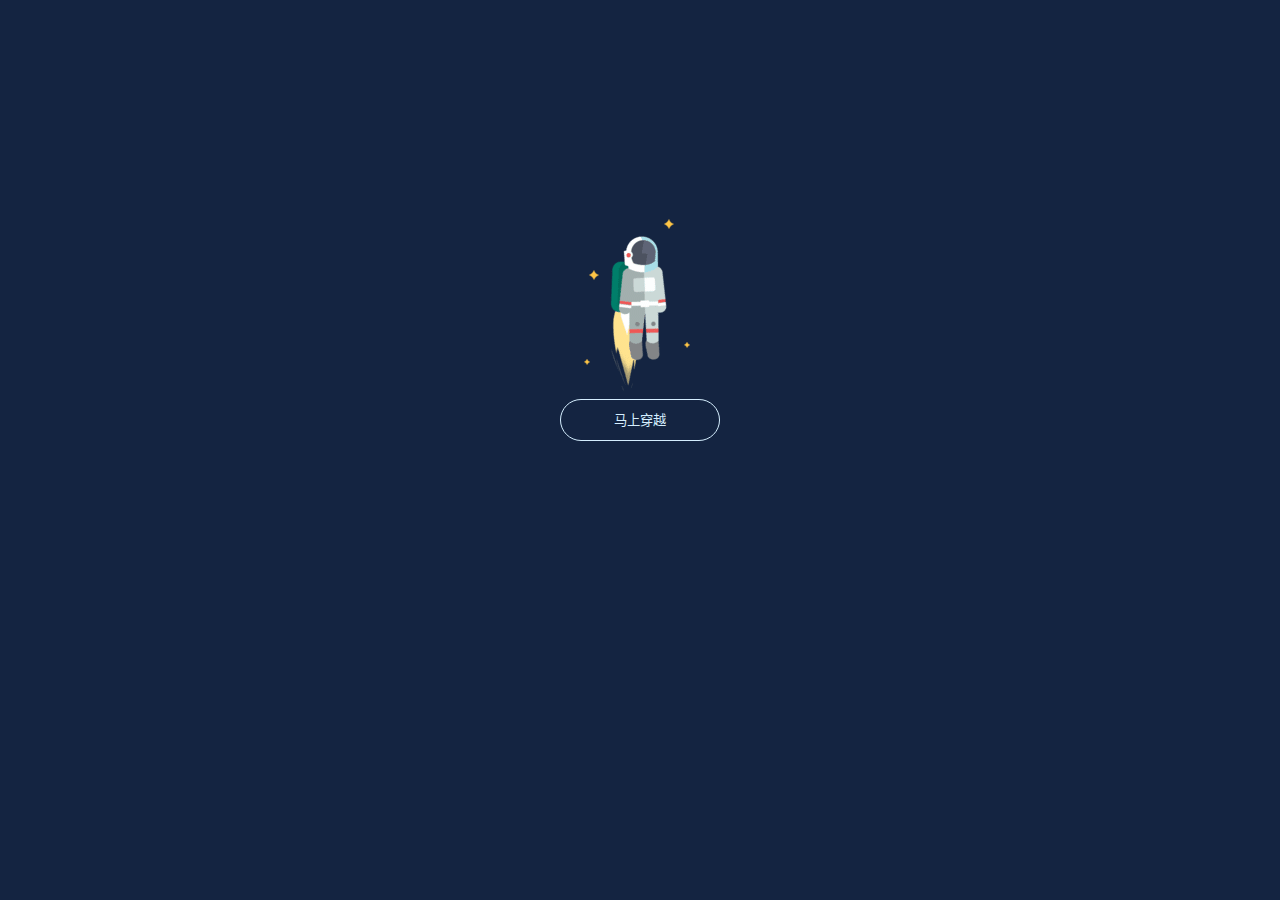
<file: huojian.html>
<!DOCTYPE html>
<html lang="zh-CN">
<head>
<meta charset="utf-8">
<title>小火箭</title>
<link rel="stylesheet" href="css/jquery.fullPage.css">
<link rel="stylesheet" href="css/style.css">
</head>
<body>
<div class="huojian_bj">
<div class="huojian_wrap">
  <div style="position:relative; padding-top:213px;">
    <div  class="huojian"></div>
    <div class="plan_wrap">
      <div class="plan"></div>
      <p class="plan_text"></p>
    </div>
    <button class="button" style="display:none;">马上穿越</button>
    <div class="star1 flash"></div>
    <div class="star2 flash"></div>
    <div class="star3 flash1"></div>
    <div class="star4 flash"></div>
  </div>
</div>
</div>
<div class="tow" style="display:none;">
 <div class="section section1">
 <div class="first_page">
  <h1 class="h1"></h1>
  <div class="cellphone"></div>
  <div class="star_b"></div>
  <div class="star_l"></div>
  <div class="flag"></div>
  <div class="rocket_red"></div>
  <div class="fire_balloon"></div>
 </div>
 </div>

<div class="section section2">
<div class="project">
  <svg version="1.1" baseProfile="full" id="m3path" height="200px" width="246px" style="margin-top:30px; margin-left:20px;">
    <switch>
        <path stroke="rgb( 130, 220, 218 )" stroke-width="1px" stroke-linecap="butt" stroke-linejoin="miter" fill="none" d="M0.065,45.761 C0.065,45.761 206,0 206,0 C206,0 242.5,52.5 242.5,52.5 C242.5,52.5 199.5,142 199.5,142 C199.5,142 246,200 246,200  "></path>
    <foreignObject>
      <div class="m3-svg-nosupport"></div>
    </foreignObject>
    </switch>
  </svg>
  <div class="cellphone1"></div>
  <div class="stellar1"></div>
  <div class="stellar2"></div>
  <div class="stellar3"></div>
  <div class="stellar4"></div>
  <div class="stellar5"></div>
  <div class="design"></div>
  <p class="innovate"></p>
  <a class="praise"></a>
  <i class="fleck1"></i>
  <i class="fleck2"></i>
  <i class="fleck3"></i>
  <i class="fleck4"></i>
  <i class="fleck5"></i>
  <i class="fleck6"></i>
  <i class="fleck7"></i>
</div>
</div>
<div class="section section3">
<div class="project">
  <svg version="1.1" baseProfile="full" height="125px" width="205px" id="m4path" style=" margin-left:54px; margin-top:37px;">
    <switch>
      <path class="path" stroke="rgb( 117, 201, 204 )" stroke-width="1px" stroke-linecap="butt" stroke-linejoin="miter" fill="none" d="M204.998,0.69599999999991 C204.998,0.69599999999991 155.807,124.333 0.5,84.645  "></path>
      <foreignObject>
        <div class="m4-svg-nosupport"></div>
      </foreignObject>
    </switch>
  </svg>
  <div class="cellphone2"></div>
  <div class="aircraft"></div>
  <div class="wave_wrap">
    <div class="wave"></div>
  </div>
  <div class="plane"></div>
  <div class="bee"></div>
  <div class="design"></div>
  <p class="innovate"></p>
  <a class="praise"></a>
  <i class="fleck2"></i>
  <i class="fleck8"></i>
  <i class="fleck9"></i>
  <i class="fleck10"></i>
</div>
</div>
<div class="section section4">
<div class="individuality">
  <div class="cellphone3"></div>
  <div class="four_circle1"></div>
  <div class="four_circle2"></div>
  <div class="four_circle3"></div>
  <div class="fire_balloon1"></div>
  <div class="design"></div>
  <p class="innovate"></p>
  <a class="praise"></a>
</div>
</div>
<div class="section section5">
<div class="alveole_wrap">
  <div class="alveole">
    <div class="house"></div>
    <div class="cellphone4"></div>
    <div class="cloud"></div>
    <div class="rest"></div>
    <div class="zoulu1">
      <div class="zoulu"></div>
    </div>
    <div class="shadow"></div>
    <div class="design"></div>
    <p class="innovate"></p>
    <a class="praise"></a>
  </div>
</div>
</div>
</div>

<script src="js/jquery-1.12.3.min.js"></script>
<script src="js/jquery-ui-1.10.3.min.js"></script>
<script src="js/jquery.fullPage.min.js"></script>
<script src="js/script.js"></script>
</body>
</html>
</file>
<file: css/style.css>
body,p{margin:0; padding:0;}

.huojian_bj{background-color:#142441; height:100%}
.huojian_wrap{ width:202px; margin:0 auto; padding-top:182px; text-align:center; line-height:50px;}
.huojian{
position:absolute;
top:50px;
left:64px;
background-image:url(../images/m1-man.32.png); background-repeat:repeat-x; height:163px; width:70px;
margin:0 auto;
animation:huojian 0.2s;
-webkit-animation:huojian 0.2s;
animation-timing-function:steps(3,start);
-webkit-animation-direction:alternate;
animation-iteration-count:infinite;
-webkit-animation-iteration-count:infinite;
}
@keyframes huojian{
0% { background-position:0px 0px;}
100% { background-position:210px 0px;}
}
.button{ width:160px; height:42px; outline:none; border:1px solid #d5eefe; border-radius:26px; color:#d5eefe; background:none;cursor:pointer;
animation:btn 0.4s;
-webkit-animation:btn 0.4s;
}
@keyframes btn{
0% {width:160px; height:42px;}
30%{width:222px; height:30px;}
40%{width:137px; height:51px;}
55%{width:170px; height:36px;}
65%{width:163px; height:45px;}
75%{width:149px; height:38px;}
95%{width:169px; height:40px;}
100%{width:160px; height:42px;}
}
.section div{display: none;}
.section.active div{display: block;}
.plan_wrap{ display:block; width:130px; height:16px; margin:0 auto; padding:3px; border-radius:25px; background-color:#000017;}
.plan{ height:16px;border-radius:25px;background-color:#036;}
.plan_text{ height:15px; line-height:15px; text-align:center; color:#d5eefe; margin:5px;}


.star1,.star2,.star3,.star4,.star_bai{position:absolute; width:10px; height:10px; background-image:url(../images/loading-imp.32.png); background-repeat:no-repeat;}
.star1{ background-position:-82px 0; left:125px; top:37px}
.star2{ background-position:-82px 0; left:50px; top:88px}
.star3{ background-position:-82px -34px; left:45px; top:177px}
.star4{ background-position:-82px -34px; left:145px; top:160px}
.star_bai{ background-position:-82px -17px; left:150px; top:100px}

.flash{animation:flash 3s;-webkit-animation:flash 3s;animation-iteration-count:infinite;}
@keyframes flash{
0% {transform:scale(1);}
25%{transform:scale(.9);}
50%{transform:scale(1.3);}
75%{transform:scale(1);}
100%{transform:scale(1.1);}
}
.flash1{animation:flash1 4s;-webkit-animation:flash1 4s;animation-iteration-count:infinite;}
@keyframes flash1{
0% {transform:scale(1.3);}
25%{transform:scale(1);}
50%{transform:scale(1.1);}
75%{transform:scale(1);}
100%{transform:scale(.9);}
}



.first_page{ width:250px; height:350px; padding-top:128px; margin:0 auto; position:relative;}
.h1,.star_b,.star_l,.flag,.rocket_red,.fire_balloon,.stellar1,.stellar2,.stellar3,.stellar4,.stellar5,.design,.innovate{background-image:url(../images/m-animate-1-imp.32.png); background-repeat:no-repeat;}
.h1{ width:210px; height:34px; background-position:-369px -78px; margin:0 auto;}
.cellphone,.star_b,.star_l,.flag,.rocket_red,.fire_balloon,.cellphone1,.stellar1,.stellar2,.stellar3,.stellar4,.stellar5,.design,.innovate,.praise,.cellphone2,.aircraft,.bee,.wave,.wave_wrap,.plane,.fleck1,.fleck2,.fleck3,.fleck4,.fleck5,.fleck6,.fleck7,.fleck8,.fleck9,.fleck10,.cellphone3,.four_circle1,.four_circle2,.four_circle3,.fire_balloon1,.house,.cellphone4,.zoulu1,.shadow,.cloud,.rest{ position:absolute;}
.cellphone{ background:url(../images/m2-phone.32.png) center no-repeat; width:121px; height:245px; top:182px; left:65px;animation:cellphone 0.3s;-webkit-animation:cellphone 0.3s;z-index:2;opacity:0;animation-fill-mode:forwards;-webkit-animation-fill-mode:forwards;animation-delay:1.5s;-webkit-animation-delay:1.5s; }
@keyframes cellphone{
0%{ top:144px;opacity:1;}
90%{ top:187px;opacity:1;}
100%{top:182px;opacity:1;}
}
.star_b{ width:230px; height:144px; background-position:0px 0px; left:10px; bottom:0px; z-index:1;animation:star_b 3s;-webkit-animation:star_b 4s;}
@keyframes star_b{
23%{bottom:0px;}
25%{bottom:-8px;}
28%{bottom:0px;}
44%{bottom:0px;}
47%{ bottom:-10px;}
49%{ bottom:0px;}
}
.star_l{ width:33px; height:32px; top:242px; left:0px;background-position:-382px 0px;animation:star_l 3s;-webkit-animation:star_l 3s;animation-iteration-count:infinite;}
@keyframes star_l{
25%{transform:scale(1);}
50%{transform:scale(1.1);}
75%{transform:scale(1);}
100%{transform:scale(.9);}
}
.flag{ width:39px; height:85px; background-position:-301px 0px; top:336px; left:15px; z-index:2;opacity:0;
animation:flag 0.3s;-webkit-animation:flag 0.3s;
animation-fill-mode:forwards;-webkit-animation-fill-mode:forwards;
animation-delay:.7s;-webkit-animation-delay:.7s;}
@keyframes flag{
0%{ top:323px;opacity:1;}
90%{ top:350px;}
100%{top:343px;opacity:1;}
}
.rocket_red{width:38px; height:78px;background-position:-343px 0px;top:343px; left:195px;z-index:2;opacity:0;
animation:rocket_red 0.3s;-webkit-animation:rocket_red 0.3s;
animation-fill-mode:forwards;-webkit-animation-fill-mode:forwards;
animation-delay:0.7s;-webkit-animation-delay:0.7s;}
@keyframes rocket_red{
0%{ top:323px;opacity:1;}
90%{ top:350px;}
100%{top:343px;opacity:1;}
}
.fire_balloon{ width:68px; height:98px; background-position:-231px 0px; top:169px; left:165px; z-index:3;opacity:0;
animation:fire_balloon 3.5s;-webkit-animation:fire_balloon 3.5s;
animation-iteration-count:infinite;
-webkit-animation-iteration-count:infinite;
animation-delay:2s;-webkit-animation-delay:2s;}
@keyframes fire_balloon{
0%{ top:169px;opacity:1;}
50%{ top:179px;}
100%{top:169px;opacity:1;}
}

.project{ width:287px; height:350px;margin:0 auto; padding-top:137px; position:relative;}
.cellphone1,.cellphone2,.cellphone3{ background:url(../images/m3-phone.32.png) center no-repeat; width:122px; height:247px; top:137px; left:83px;animation:cellphone1 0.3s;-webkit-animation:cellphone1 0.3s;z-index:2;opacity:0;animation-fill-mode:forwards;-webkit-animation-fill-mode:forwards;animation-delay:1s;-webkit-animation-delay:1s; }
@keyframes cellphone1{
0%{ top:116px;opacity:1;}
90%{ top:143px;opacity:1;}
100%{top:137px;opacity:1;}
}
.stellar1{ width:40px; height:40px; top:193px; background-position:-286px -98px;
stellar1 0.3s;-webkit-animation:stellar1 0.3s;
animation-delay:.5s;-webkit-animation-delay:.5s;opacity:0;
animation-fill-mode:forwards;-webkit-animation-fill-mode:forwards;
}
@keyframes stellar1{
0%{opacity:1;}
90%{opacity:1;}
100%{opacity:1;}
}
.stellar2{ width:32px; height:30px; top:150px; left:216px; background-position:-382px -32px;
stellar2 0.3s;-webkit-animation:stellar2 0.3s;
animation-delay:.9s;-webkit-animation-delay:1.5s;opacity:0;
animation-fill-mode:forwards;-webkit-animation-fill-mode:forwards;
}
@keyframes stellar2{
0%{opacity:1;}
90%{opacity:1;}
100%{opacity:1;}
}
.stellar3{ width:51px; height:44px; top:208px; left:236px; background-position:-230px -98px;
stellar3 0.3s;-webkit-animation:stellar3 0.3s;
animation-delay:1.9s;-webkit-animation-delay:1.9s;opacity:0;
animation-fill-mode:forwards;-webkit-animation-fill-mode:forwards;
}
@keyframes stellar3{
0%{opacity:1;}
90%{opacity:1;}
100%{opacity:1;}
}
.stellar4{ width:42px; height:40px; top:291px; right:38px; background-position:-328px -85px;
stellar4 0.3s;-webkit-animation:stellar4 0.3s;
animation-delay:2.4s;-webkit-animation-delay:2.4s;opacity:0;
animation-fill-mode:forwards;-webkit-animation-fill-mode:forwards;
}
@keyframes stellar4{
0%{opacity:1;}
90%{opacity:1;}
100%{opacity:1;}
}
.stellar5{ width:31px; height:26px; top:357px; right:0px; background-position:-417px -0px;
stellar5 0.3s;-webkit-animation:stellar5 0.3s;
animation-delay:2.8s;-webkit-animation-delay:2.7s;opacity:0;
animation-fill-mode:forwards;-webkit-animation-fill-mode:forwards;
}
@keyframes stellar5{
0%{opacity:1;}
90%{opacity:1;}
100%{opacity:1;}
}
.design{ width:165px; height:28px; background-position:-450px -32px; top:400px; left:60px;
animation:design 0.4s;-webkit-animation:design 0.4s;
animation-fill-mode:forwards;-webkit-animation-fill-mode:forwards;
animation-delay:1s;-webkit-animation-delay:1s;opacity:0;
}
@keyframes design{
0%{top:380px;opacity:1;}
100%{top:400;opacity:1;}
}
.innovate{ width:208px; height:12px; top:434px; left:38px; background-position:-383px -64px;
animation:innovate 0.3s ease-in;-webkit-animation:innovate 0.3s ease-in;
animation-fill-mode:forwards;-webkit-animation-fill-mode:forwards;
animation-delay:0.8s;-webkit-animation-delay:0.8s;opacity:0;
}
@keyframes innovate{
0%{top:380px;opacity:1;}
100%{top:434px;opacity:1;}
}
.praise{width:61px; height:28px; top:454px; left:110px; background:url(../images/mlike.32.png) center no-repeat;
animation:praise .5s ease-in;-webkit-animation:praise .5s ease-in;
animation-fill-mode:forwards;-webkit-animation-fill-mode:forwards;
animation-delay:0.8s;-webkit-animation-delay:0.8s;
}
@keyframes praise{
0%{ top:434px}
25%{top:454px}
50%{top:464px}
75%{top:444px}
100%{top:454px}
}
path {
  stroke-dasharray: 1000;
  stroke-dashoffset: 1000;
  -webkit-animation: dash 5s linear;
  animation: dash 5s linear;
  animation-delay:.5s;-webkit-animation-delay:.5s;
  animation-fill-mode:forwards;-webkit-animation-fill-mode:forwards;
}

@-webkit-keyframes dash {
  to {
    stroke-dashoffset: 0;
  }
}
@keyframes dash {
  to {
    stroke-dashoffset: 0;
  }
}
.fleck1{ top:299px; left:60px; width:8px; height:8px; border-radius:99px; background-color:#FFC028;
animation:fleck1 4s infinite;-webkit-animation:fleck1 4s infinite;opacity:1;
}
@keyframes fleck1{
0%{opacity:0;transform:scale(1);}
50%{opacity:1;transform:scale(1.2);}
100%{opacity:0;transform:scale(1);}
}
@keyframes fleck2{
0%{opacity:1;transform:scale(1);}
50%{opacity:0;transform:scale(1.2);}
100%{opacity:1;transform:scale(1);}
}
.fleck2{top:321px; left:18px; width:6px; height:6px; border-radius:99px; background-color:#FFC028;
animation:fleck2 4s infinite;-webkit-animation:fleck2 4s infinite;opacity:1;}
.fleck3{top:371px; left:57px; width:2px; height:2px; border-radius:99px; background-color:#FFC028;
animation:fleck1 4s infinite;-webkit-animation:fleck1 4s infinite;opacity:1;}
.fleck4{top:269px; left:212px; width:5px; height:5px; border-radius:99px; background-color:#FFC028;
animation:fleck2 4s infinite;-webkit-animation:fleck2 4s infinite;opacity:1;}
.fleck5{top:177px; left:269px; width:6px; height:6px; border-radius:99px; background-color:#FFC028;
animation:fleck1 4s infinite;-webkit-animation:fleck1 4s infinite;opacity:1;}
.fleck6{top:367px; left:226px; width:5px; height:5px; border-radius:99px; background-color:#FFC028;
animation:fleck2 4s infinite;-webkit-animation:fleck2 4s infinite;opacity:1;}
.fleck7{top:190px; left:54px; width:10px; height:10px; border-radius:99pxl; background:url(../images/m-animate-1-imp.32.png) -628px -35px no-repeat;animation:fleck2 4s infinite;-webkit-animation:fleck2 4s infinite;opacity:1;}



.path {
  stroke-dasharray: 1000;
  stroke-dashoffset: 1000;
  -webkit-animation: dash 3s linear;
  animation: dash 3s linear;
  animation-delay:1.3s;-webkit-animation-delay:1.3s;
  animation-fill-mode:forwards;-webkit-animation-fill-mode:forwards;
}

@-webkit-keyframes dash {
  to {
    stroke-dashoffset: 0;
  }
}
@keyframes dash {
  to {
    stroke-dashoffset: 0;
  }
}
.cellphone2{background:url(../images/m4-phone.32.png) center no-repeat;}
.section3 .design,.section3 .innovate,.aircraft,.bee,.wave,.plane,.fleck8,.fleck9,.fleck10,.section4 .design,.section4 .innovate,.four_circle1,.four_circle2,.four_circle3,.fire_balloon1{ background-image:url(../images/m-animate-2-imp.32.png); background-repeat:no-repeat;}
.section3 .design{ background-position:-723px -61px; left:80px;}
.section3 .innovate{background-position:-685px -120px;}
.aircraft{ width:90px; height:75px; left:242px; top:110px; background-position:-303px -0px;
animation:aircraft .5s ease-in;-webkit-animation:aircraft .5s ease-in;
animation-fill-mode:forwards;-webkit-animation-fill-mode:forwards;
animation-delay:0.8s;-webkit-animation-delay:0.8s;opacity:0;
}
@keyframes aircraft{
0%{ left:242px;opacity:1;}
100%{ left:215px;opacity:1;}
}
.bee{ width:41px; height:31px; left:-20px; top:230px; background-position:-387px -77px;
animation:bee .3s ease-in;-webkit-animation:bee .3s ease-in;
animation-fill-mode:forwards;-webkit-animation-fill-mode:forwards;
animation-delay:1.7s;-webkit-animation-delay:1.7s;opacity:0;
}
@keyframes bee{
0%{ left:-20px;opacity:1;}
100%{ left:17px;opacity:1;}
}
.wave{ width:43px; height:55px; bottom:0px; right:0px; background-position:-303px -77px;}
.wave_wrap{ top:148px; left:195px; width:86px; height:110px;
animation:wave 2s infinite;-webkit-animation:wave 2s infinite;
animation-delay:2s;-webkit-animation-delay:2s;opacity:0;
transform:rotate(-10deg);
-webkit-transform:rotate(-10deg);}
@keyframes wave{
0%{transform:rotate(-10deg);-webkit-transform:rotate(-10deg);opacity:1;}
50%{transform:rotate(30deg);-webkit-transform:rotate(30deg);}
100%{transform:rotate(-10deg);-webkit-transform:rotate(-10deg);opacity:1;}
}
.plane{ width:66px; height:62px; top:325px; left:-10px; background-position:-432px 0px;
animation:plane .3s;-webkit-animation:plane .3s;
animation-fill-mode:forwards;-webkit-animation-fill-mode:forwards;
animation-delay:1s;-webkit-animation-delay:1s;opacity:0; z-index:3;}
@keyframes plane{
from{transform:scale(0.7); -webkit-transform:scale(0.7);opacity:1;}
to{transform:scale(1); -webkit-transform:scale(1); left:49px;opacity:1;}
}
.section3 .fleck2{top:240px; left:222px; width:6px; height:6px; border-radius:99px; background-color:#FFC028;
animation:fleck1 4s infinite;-webkit-animation:fleck1 4s infinite;opacity:1;}
.fleck8,.fleck9,.fleck10{ background-position:-905px 0px; width:7px; height:7px;}
.fleck8{ top:182px; left:61px;animation:fleck2 4s infinite;-webkit-animation:fleck2 4s infinite;opacity:1;}
.fleck9{ top:317px; left:31px;animation:fleck1 4s infinite;-webkit-animation:fleck1 4s infinite;opacity:1;}
.fleck10{ top:352px; left:237px;animation:fleck2 4s infinite;-webkit-animation:fleck2 4s infinite;opacity:1;}


.individuality{width:256px; height:350px; padding-top:128px; margin:0 auto; position:relative; }
.cellphone3{background:url(../images/m5-phone.32.png) center no-repeat; width:179px; height:243px; left:36px;}
.section4 .design{ background-position:-728px -95px; width:110px; height:22px; left:65px;}
.section4 .innovate{ background-position:-707px -26px;}
.four_circle1{ width:87px; height:83px; background-position:-115px 0px; 
animation:four_circle1 .2s ease-in;-webkit-animation:four_circle1 .2s ease-in;
animation-fill-mode:forwards;-webkit-animation-fill-mode:forwards;
animation-delay:1.3s;-webkit-animation-delay:1.3s;opacity:0;
transform: scale(0.7);-webkit-transform:scale(0.7);
top:272px;left:30px;
}
@keyframes four_circle1{
0%{transform: scale(0.7);-webkit-transform:scale(0.7);opacity:1; z-index:3;}
100%{transform: scale(1);-webkit-transform:scale(1);opacity:1;top:262px; left:0; z-index:3;}
}
.four_circle2{ width:81px; height:81px; background-position:-213px -2px;
animation:four_circle2 .2s ease-in;-webkit-animation:four_circle2 .2s ease-in;
animation-fill-mode:forwards;-webkit-animation-fill-mode:forwards;
animation-delay:1.5s;-webkit-animation-delay:1.5s;opacity:0;
transform: scale(0.7);-webkit-transform:scale(0.7);
top:227px;right:20px;
}
@keyframes four_circle2{
0%{transform: scale(0.7);-webkit-transform:scale(0.7);opacity:1; z-index:3;}
100%{transform: scale(1);-webkit-transform:scale(1);opacity:1;top:237px; right:0px;}
}
.four_circle3{ width:105px; height:112px; background-position:0px 0px;
animation:four_circle3 .2s ease-in;-webkit-animation:four_circle3 .2s ease-in;
animation-fill-mode:forwards;-webkit-animation-fill-mode:forwards;
animation-delay:1.7s;-webkit-animation-delay:1.7s;opacity:0;
transform: scale(0.7);-webkit-transform:scale(0.7);
top:115px; left:20px;
}
@keyframes four_circle3{
0%{transform: scale(0.7);-webkit-transform:scale(0.7);opacity:1; z-index:3;}
100%{transform: scale(1);-webkit-transform:scale(1);opacity:1;top:125px; left:0; z-index:3;}
}

.fire_balloon1{ width:37px; height:48px; background-position:-348px -76px;
animation:fire_balloon1 .4s ease-in;-webkit-animation:fire_balloon1 .4s ease-in;
animation-fill-mode:forwards;-webkit-animation-fill-mode:forwards;
animation-delay:1.9s;-webkit-animation-delay:1.9s;opacity:0;
top:390px; left:198px;
}
@keyframes fire_balloon1{
0%{opacity:0;}
100%{opacity:1;top:356px; left:198px;}
}

.house,.shadow,.section5 .design,.section5 .innovate,.cloud,.rest{background-image:url(../images/m-animate-3-imp.32.png); background-repeat:no-repeat;}
.alveole_wrap{ background:#97C96A url(../images/2016-07-28_105840.png) top repeat-x; width:100%; height:100%;}
.alveole{width:297px; height:350px; padding-top:128px; margin:0 auto; position:relative;}
.house{ width:297px; height:105px; background-position:-15px 0px; top:177px;}
.cellphone4{ background:url(../images/m6-phone.32.png) center no-repeat; width:179px; height:243px; left:57px; top:62px;animation:cellphone4 0.3s;-webkit-animation:cellphone4 0.3s;z-index:2;opacity:0;animation-fill-mode:forwards;-webkit-animation-fill-mode:forwards;animation-delay:0.8s;-webkit-animation-delay:0.8s; }
@keyframes cellphone4{
0%{ top:62px;opacity:1;}
90%{ top:89px;opacity:1;}
100%{top:82px;opacity:1;}
}

.cloud{ width:50px; height:25px; top:86px; left:-31px; background-position:-312px -106px;
animation:cloud 1s linear;-webkit-animation:cloud 1s linear;z-index:2;animation-fill-mode:forwards;-webkit-animation-fill-mode:forwards;}
@keyframes cloud{
0%{ left:-31px;}
100%{left:31px;}
}
.rest{ width:57px; height:57px; right:0px; top:123px; background-position:-538px 0px;
animation:rest 0.1s linear;-webkit-animation:rest 0.1s linear;animation-fill-mode:forwards;-webkit-animation-fill-mode:forwards;animation-delay:2s;-webkit-animation-delay:2s;opacity:0;
}
@keyframes rest{
0%{ transform: scale(0.7);right:10px;top:133px;opacity:1;}
100%{ transform: scale(1);right:0px;top:123px;opacity:1;}
}

.zoulu1{ left:140px;top:209px;
animation:zoulu1 1.8s linear;
-webkit-animation:zoulu1 1.8s linear;
animation-fill-mode:forwards;-webkit-animation-fill-mode:forwards;opacity:1;
}
@keyframes zoulu1{
0% {left:140px;opacity:1;}
100% {left:207px;opacity:0.5;}
}
.zoulu{ background:url(../images/mrunner.32.png) left top no-repeat; width:60px; height:67px;
animation:zoulu 0.5s infinite;
-webkit-animation:zoulu 0.5s infinite;
animation-timing-function:steps(8,start);
-webkit-animation-direction:alternate;
}
@keyframes zoulu{
0% { background-position:left 0px; left:0px;}
100% { background-position: right 0px; left:100px;}
}
.shadow{ width:103px; height:8px; top:320px; left:69px; background-position:-597px -46px;}
.section5 .design{ width:112px; height:22px; background-position:-149px -109px; top:345px; left:89px;
animation:design1 0.4s;-webkit-animation:design1 0.4s;
animation-fill-mode:forwards;-webkit-animation-fill-mode:forwards;
animation-delay:1s;-webkit-animation-delay:1s;opacity:0;
}
@keyframes design1{
0%{top:325px;opacity:1;}
100%{top:245;opacity:1;}
}
.section5 .innovate{ width:258px; height:14px; top:377px; left:16px; background-position:-385px -128px;
animation:innovate1 0.3s ease-in;-webkit-animation:innovate1 0.3s ease-in;
animation-fill-mode:forwards;-webkit-animation-fill-mode:forwards;
animation-delay:0.8s;-webkit-animation-delay:0.8s;opacity:0;
}
@keyframes innovate1{
0%{top:323px;opacity:1;}
100%{top:377px;opacity:1;}
}
.section5 .praise{width:61px; height:28px; top:401px; left:110px; background:url(../images/mlike.32.png) center no-repeat;
animation:praise1 .5s ease-in;-webkit-animation:praise1 .5s ease-in;
animation-fill-mode:forwards;-webkit-animation-fill-mode:forwards;
animation-delay:0.8s;-webkit-animation-delay:0.8s;
}
@keyframes praise1{
0%{ top:381px}
25%{top:401px}
50%{top:411px}
75%{top:391px}
100%{top:401px}
}
</file>
